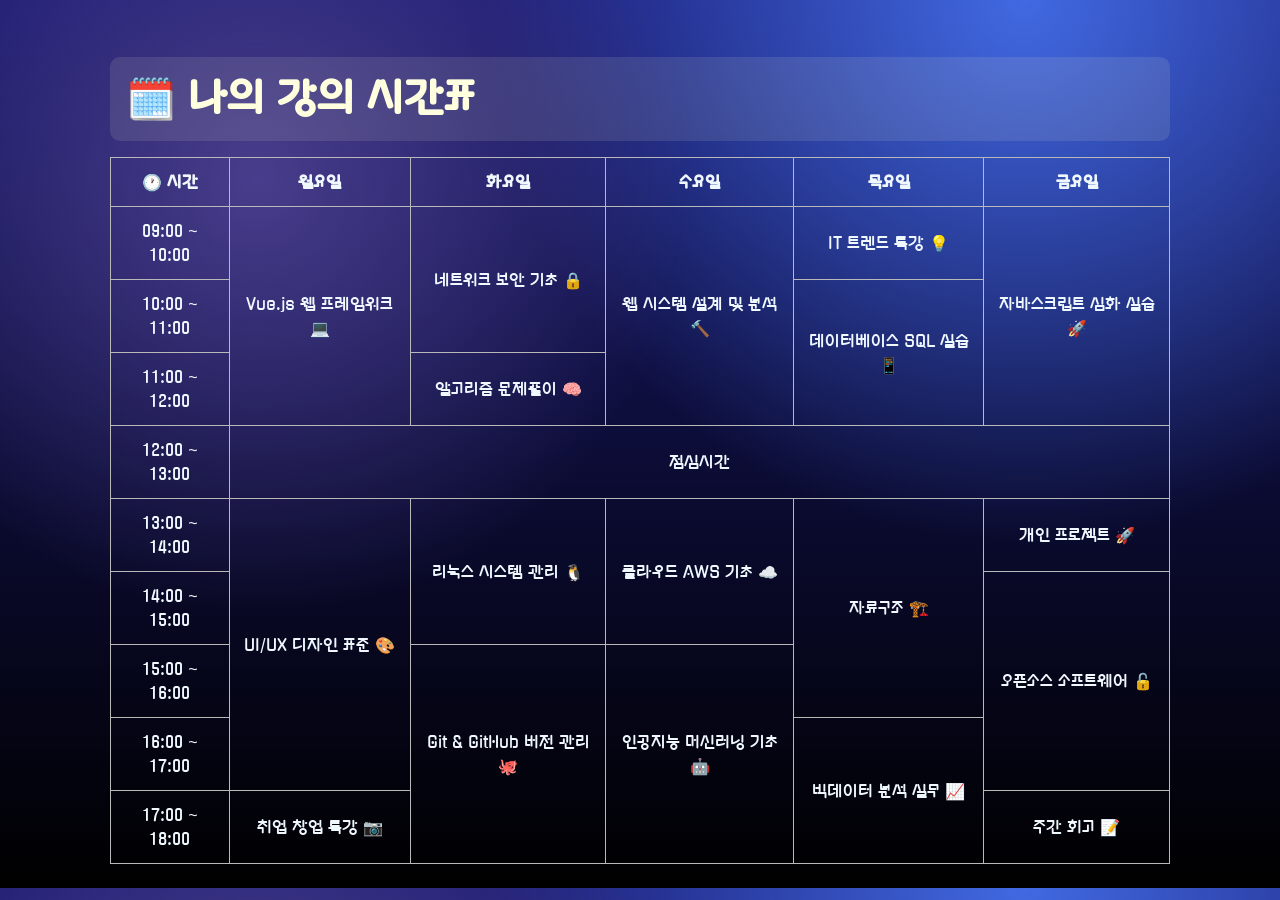
<file: html/myClass.html>
<!DOCTYPE html>
<html lang="en">
<head>
    <meta charset="UTF-8">
    <meta name="viewport" content="width=device-width, initial-scale=1.0">
    <title>나의 강의 일정</title>
    <link rel="preconnect" href="https://fonts.googleapis.com">
    <link rel="preconnect" href="https://fonts.gstatic.com" crossorigin>
    <link href="https://fonts.googleapis.com/css2?family=Gugi&display=swap" rel="stylesheet">
    <link rel="stylesheet" href="/css/style.css">
</head>
<body>
    <div class="container">
        <section class="card">
            <h1>🗓️ 나의 강의 시간표</h1>
            <table>
                <thead>
                    <tr>
                        <th>🕐 시간</th>
                        <th>월요일</th>
                        <th>화요일</th>
                        <th>수요일</th>
                        <th>목요일</th>
                        <th>금요일</th>
                    </tr>
                </thead>
                <tbody>
                    <tr>
                        <td>09:00 ~ 10:00</td>
                        <td rowspan="3">Vue.js 웹 프레임워크 💻</td>
                        <td rowspan="2">네트워크 보안 기초 🔒</td>
                        <td rowspan="3">웹 시스템 설계 및 분석 🔨</td>
                        <td rowspan="1">IT 트렌드 특강 💡</td>
                        <td rowspan="3">자바스크립트 심화 실습 🚀</td>
                    </tr>
                    <tr>
                        <td>10:00 ~ 11:00</td>
                        <td rowspan="2">데이터베이스 SQL 실습 📱</td>
                    </tr>
                    <tr>
                        <td>11:00 ~ 12:00</td>
                        <td rowspan="1">알고리즘 문제풀이 🧠</td>
                    </tr>
                    <tr>
                        <td>12:00 ~ 13:00</td>
                        <td colspan="5">점심시간</td>
                    </tr>
                    <tr>
                        <td>13:00 ~ 14:00</td>
                        <td rowspan="4">UI/UX 디자인 표준 🎨</td>
                        <td rowspan="2">리눅스 시스템 관리 🐧</td>
                        <td rowspan="2">클라우드 AWS 기초 ☁️</td>
                        <td rowspan="3">자료구조 🏗️</td>
                        <td rowspan="1">개인 프로젝트 🚀</td>
                    </tr>
                    <tr>
                        <td>14:00 ~ 15:00</td>
                        <td rowspan="3">오픈소스 소프트웨어 🔓</td>
                    </tr>
                    <tr>
                        <td>15:00 ~ 16:00</td>
                        <td rowspan="3">Git & GitHub 버전 관리 🐙</td>
                        <td rowspan="3">인공지능 머신러닝 기초 🤖</td>
                    </tr>
                    <tr>
                        <td>16:00 ~ 17:00</td>
                        <td rowspan="3">빅데이터 분석 실무 📈</td>
                    </tr>
                    <tr>
                        <td>17:00 ~ 18:00</td>
                        <td>취업 창업 특강 📷</td>
                        <td>주간 회고 📝</td>
                    </tr>
                </tbody>
            </table>
        </section>
    </div>
</body>
</html>
</file>
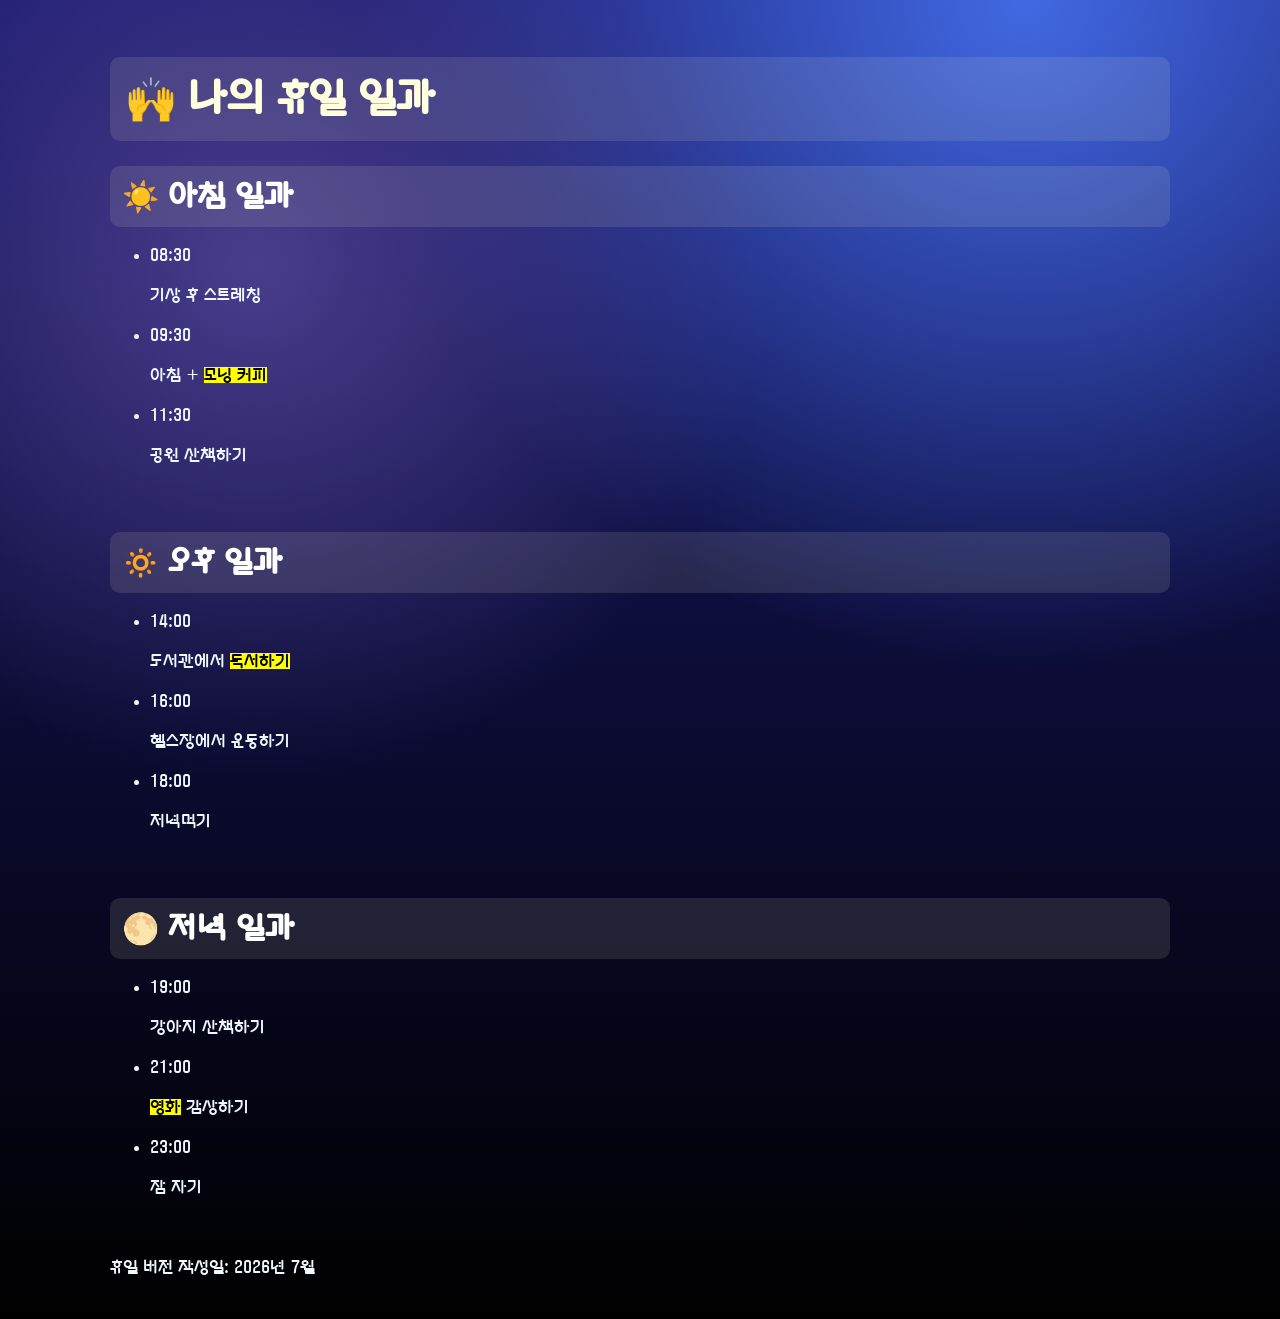
<file: html/myHoliday.html>
<!DOCTYPE html>
<html lang="en">
<head>
    <meta charset="UTF-8">
    <meta name="viewport" content="width=device-width, initial-scale=1.0">
    <title>나의 휴일 일과</title>
    <link rel="preconnect" href="https://fonts.googleapis.com">
    <link rel="preconnect" href="https://fonts.gstatic.com" crossorigin>
    <link href="https://fonts.googleapis.com/css2?family=Gugi&display=swap" rel="stylesheet">
    <link rel="stylesheet" href="/css/style.css">
</head>
<body>
    <div class="container">
        <section class="card">
            <h1><b>🙌 나의 휴일 일과</b></h1>
            <h2>☀️ 아침 일과</h2>
            <ul>
                <li><span class="time">08:30</span> <p>기상 후 스트레칭</p></li>
                <li><span class="time">09:30</span> <p>아침 + <mark>모닝 커피</mark></p></li>
                <li><span class="time">11:30</span> <p>공원 산책하기</p></li>
            </ul>
            <br>
            <h2>🔅 오후 일과</h2>
            <ul>
                <li><span class="time">14:00</span> <p>도서관에서 <mark>독서하기</mark></p></li>
                <li><span class="time">16:00</span> <p>헬스장에서 운동하기</p></li>
                <li><span class="time">18:00</span> <p>저녁먹기</p></li>
            </ul>
            <br>
            <h2>🌕 저녁 일과</h2>
            <ul>
                <li><span class="time">19:00</span> <p>강아지 산책하기</p></li>
                <li><span class="time">21:00</span> <p><mark>영화</mark> 감상하기</p></li>
                <li><span class="time">23:00</span> <p>잠 자기</p></li>
            </ul>
            <br>
            <p>휴일 버전 작성일: 2026년 7월</p>
        </section>
    </div>
</body>
</html>
</file>
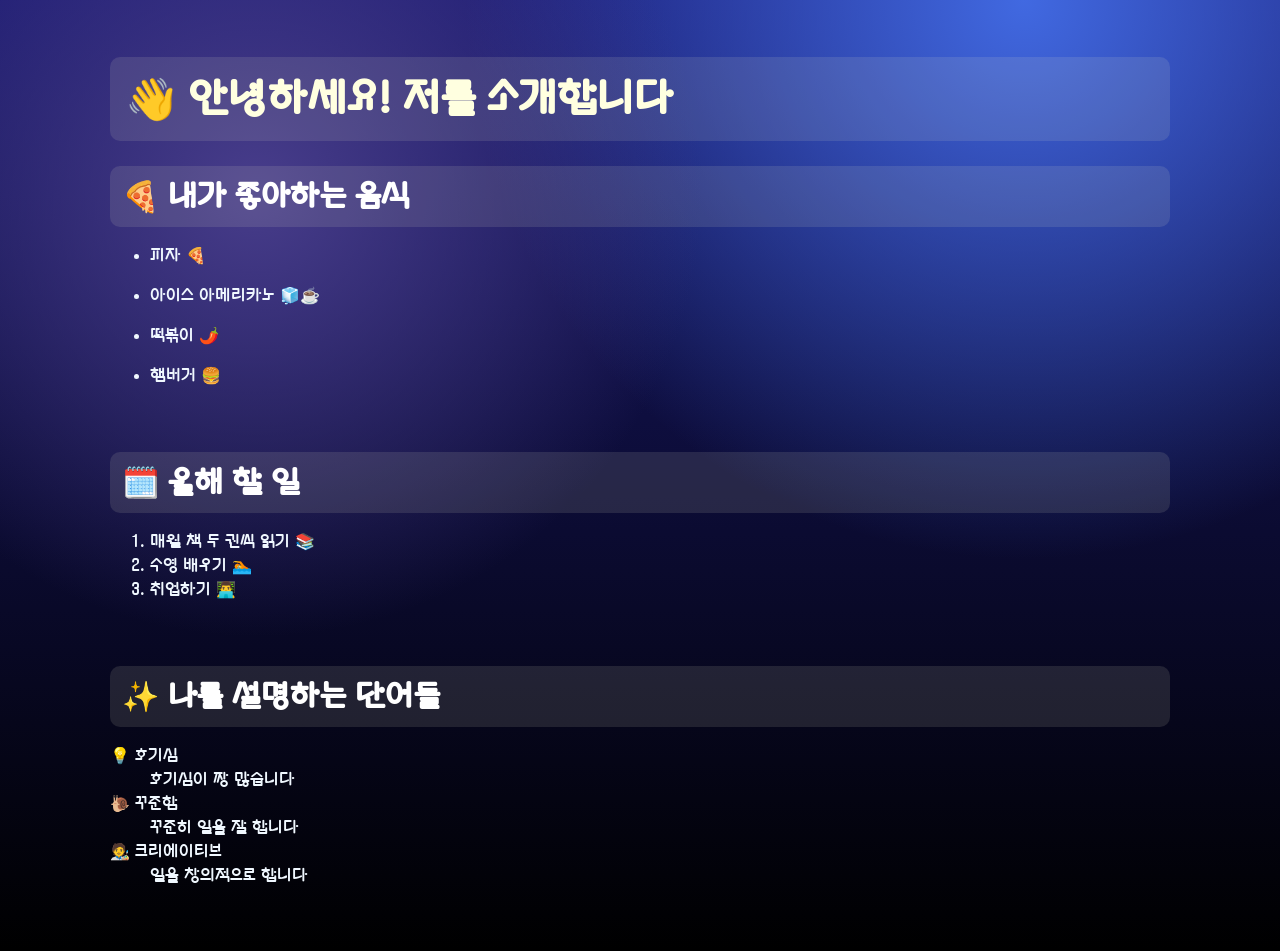
<file: html/myProfile.html>
<!DOCTYPE html>
<html lang="en">
<head>
    <meta charset="UTF-8">
    <meta name="viewport" content="width=device-width, initial-scale=1.0">
    <title>나의 소개</title>
    <link rel="preconnect" href="https://fonts.googleapis.com">
    <link rel="preconnect" href="https://fonts.gstatic.com" crossorigin>
    <link href="https://fonts.googleapis.com/css2?family=Gugi&display=swap" rel="stylesheet">
    <link rel="stylesheet" href="/css/style.css">
</head>
<body>
    <div class="container">
        <section class="card">
            <h1><b>👋 안녕하세요! 저를 소개합니다</b></h1>
            <h2>🍕 내가 좋아하는 음식</h2>
            <ul>
                <li><p>피자 🍕</p></li>
                <li><p>아이스 아메리카노 🧊☕</p></li>
                <li><p>떡볶이 🌶️</p></li>
                <li><p>햄버거 🍔</p></li>
            </ul>
            <br>
            <h2>🗓️ 올해 할 일</h2>
            <ol>
                <li>매월 책 두 권씩 읽기 📚</li>
                <li>수영 배우기 🏊</li>
                <li>취업하기 👨‍💻</li>
            </ol>
            <br>
            <h2>✨ 나를 설명하는 단어들</h2>
            <dl>
                <dt>💡 호기심</dt>
                <dd>호기심이 짱 많습니다</dd>
                <dt>🐌 꾸준함</dt>
                <dd>꾸준히 일을 잘 합니다</dd>
                <dt>🧑‍🎨 크리에이티브</dt>
                <dd>일을 창의적으로 합니다</dd>
            </dl>
            <br>
        </section>
    </div>
</body>
</html>
</file>
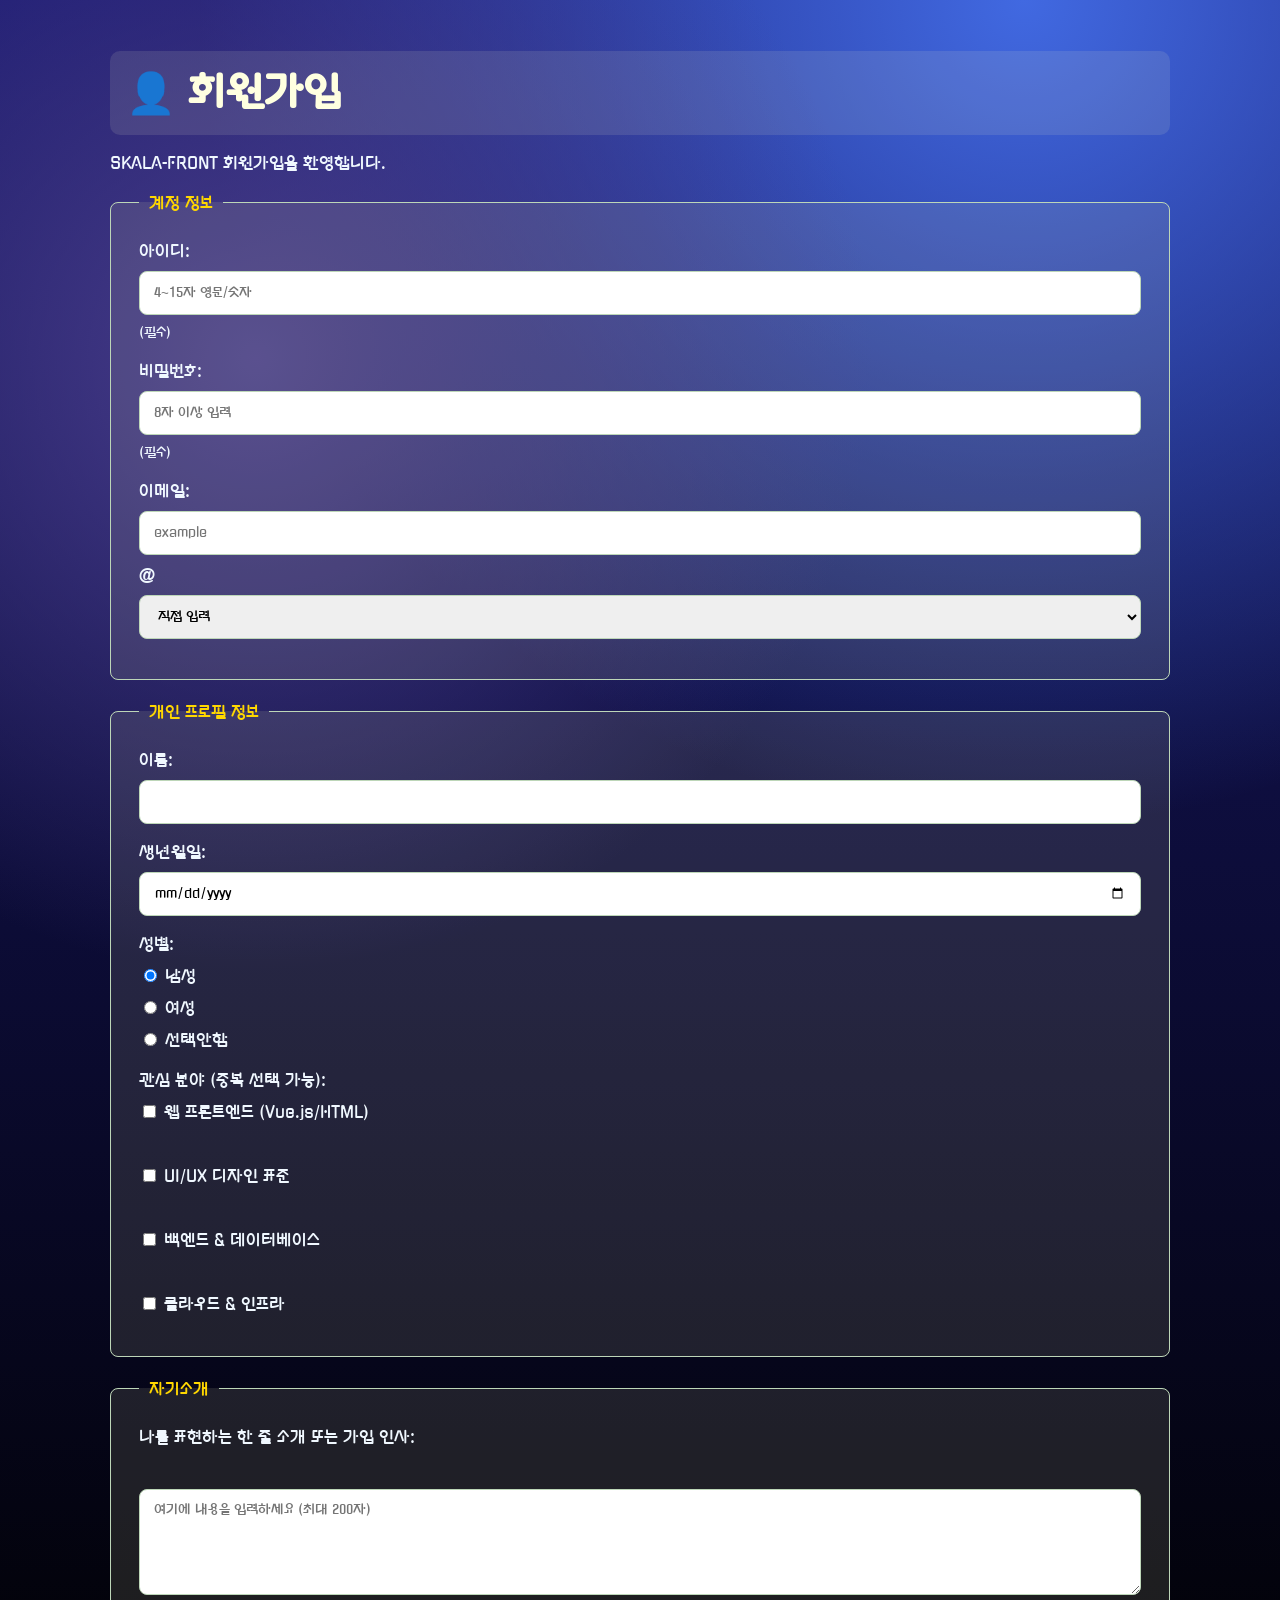
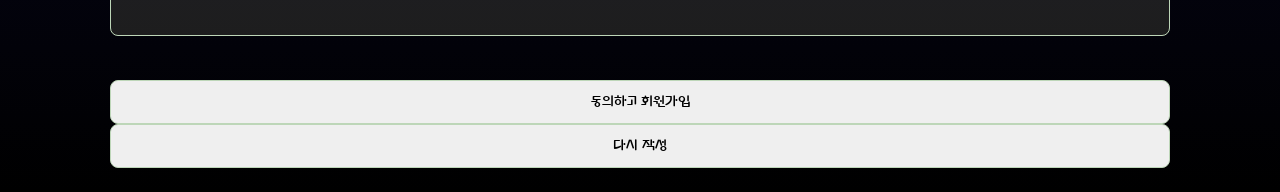
<file: html/signUp.html>
<!DOCTYPE html>
<html lang="en">
<head>
    <meta charset="UTF-8">
    <meta name="viewport" content="width=device-width, initial-scale=1.0">
    <title>회원가입</title>
    <link rel="preconnect" href="https://fonts.googleapis.com">
    <link rel="preconnect" href="https://fonts.gstatic.com" crossorigin>
    <link href="https://fonts.googleapis.com/css2?family=Gugi&display=swap" rel="stylesheet">
    <link rel="stylesheet" href="/css/style.css">
</head>
<body>
    <div class="container">
        <h1>👤 회원가입 </h1>
            <p>SKALA-FRONT 회원가입을 환영합니다.</p>
        <form action="signUpResult.html" method="get">
            <fieldset>
                <legend>계정 정보</legend>
                <div class="form-row">
                    <label for="userId">아이디: </label>
                    <input type="text" id="userId" name="userId" minlength="4" maxlength="15" required placeholder="4~15자 영문/숫자">
                    <small>(필수)</small>
                    <!-- 형식 검증 -->
                </div>
                <div class="form-row">
                    <label for="userPassword">비밀번호: </label>
                    <input type="text", id="userPassword", name="userPassword minlength="8" required placeholder="8자 이상 입력">
                    <small>(필수)</small>
                </div>
                <div class="form-row">
                    <label for="userEmail">이메일: </label>
                    <input type="text" id="userEmail" name="userEmail" placeholder="example">
                    @
                    <select name="emailDomain">
                        <option value="direct">직접 입력</option>
                        <option value="naver.com">naver.com</option>
                        <option value="gmail.com">gmail.com</option>
                        <option value="daum.com">daum.net</option>
                        <!-- 이메일 형식 검증 -->
                    </select>
                </div>
            </fieldset>
            <fieldset>
                <legend>개인 프로필 정보</legend>
                <div class="form-row">
                    <label for="userName">이름: </label>
                    <input type="text" id="userName" name="userName" required>
                    <!-- 형식 검증 -->
                </div>
                <div class="form-row">
                    <label for="userBirth">생년월일: </label>
                    <input type="date" id="userBirth" name="userBirth">
                    <!-- 생년월일 최대 최소 -->
                </div>
                <div class="form-row">
                    성별:
                    <label><input type="radio" name="gender" value="male" checked> 남성</label>
                    <label><input type="radio" name="gender" value="female"> 여성</label>
                    <label><input type="radio" name="gender" value="none"> 선택안함</label>
                </div>
                <div class="form-row">
                    관심 분야 (중복 선택 가능): <br>
                    <label><input type="checkbox" name="interest" value="frontend"> 웹 프론트엔드 (Vue.js/HTML)</label><br>
                    <label><input type="checkbox" name="interest" value="uiux"> UI/UX 디자인 표준</label><br>
                    <label><input type="checkbox" name="interest" value="backend"> 백엔드 & 데이터베이스</label><br>
                    <label><input type="checkbox" name="interest" value="devops"> 클라우드 & 인프라</label>
                </div>
            </fieldset>
            <fieldset>
                <legend>자기소개</legend>
                <div class="form-row">
                    <label for="intro">나를 표현하는 한 줄 소개 또는 가입 인사:</label><br>
                    <textarea name="intro" id="intro" rows="5" cols="50" placeholder="여기에 내용을 입력하세요 (최대 200자)"></textarea>
                </div>
            </fieldset>
            <br>
            <input type="submit" value="동의하고 회원가입">
            <input type="reset" value="다시 작성">
        </form>
    </div>
</body>
</html>
</file>
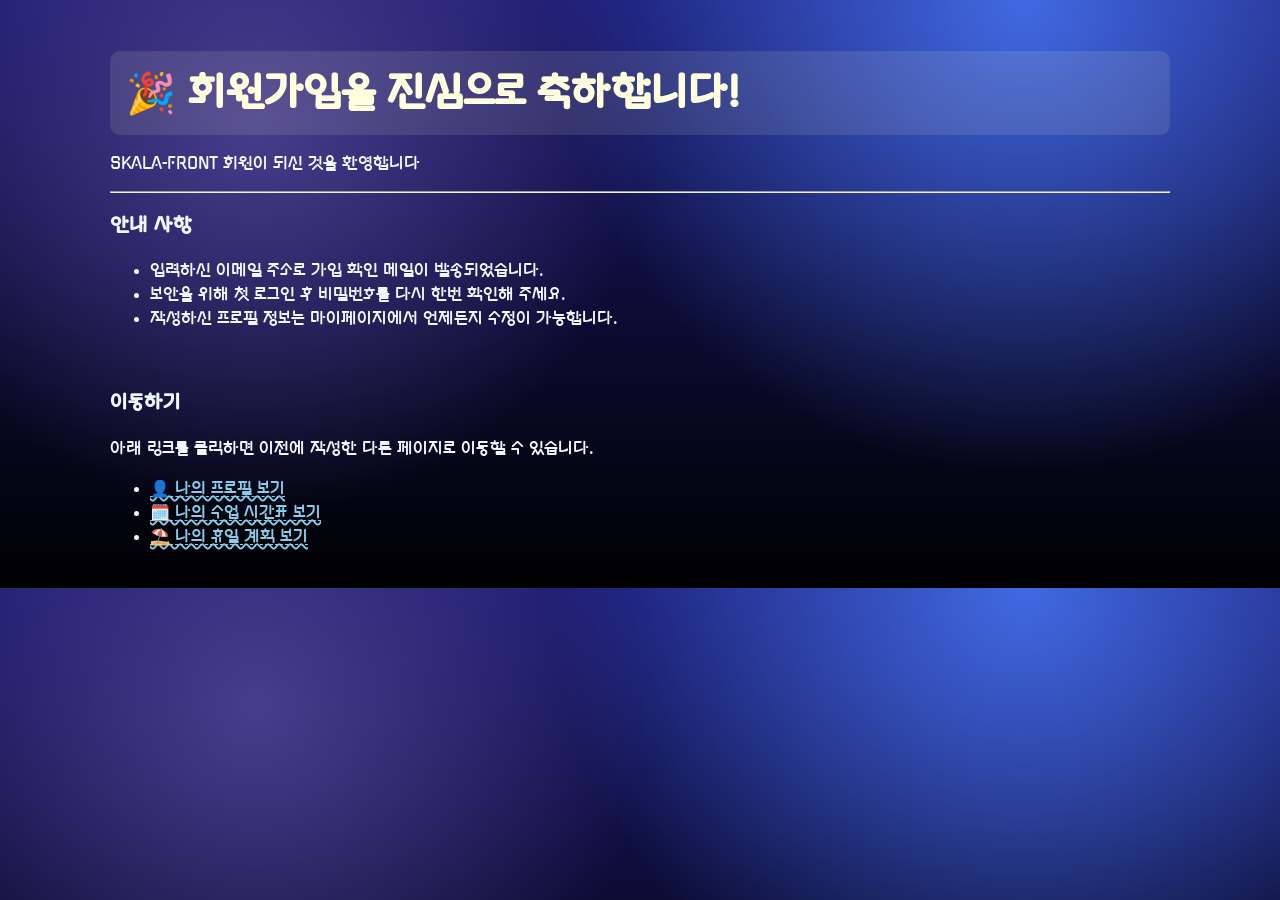
<file: html/signUpResult.html>
<!DOCTYPE html>
<html lang="en">
<head>
    <meta charset="UTF-8">
    <meta name="viewport" content="width=device-width, initial-scale=1.0">
    <title>회원가입결과</title>
    <link rel="preconnect" href="https://fonts.googleapis.com">
    <link rel="preconnect" href="https://fonts.gstatic.com" crossorigin>
    <link href="https://fonts.googleapis.com/css2?family=Gugi&display=swap" rel="stylesheet">
    <link rel="stylesheet" href="/css/style.css">
</head>
<body>
    <div class="container">
        <h1>🎉 회원가입을 진심으로 축하합니다!</h1>
            <p>SKALA-FRONT 회원이 되신 것을 환영합니다</p>
        <hr>
        <h3>안내 사항</h3>
            <ul>
                <li>입력하신 이메일 주소로 가입 확인 메일이 발송되었습니다.</li>
                <li>보안을 위해 첫 로그인 후 비밀번호를 다시 한번 확인해 주세요.</li>
                <li>작성하신 프로필 정보는 마이페이지에서 언제든지 수정이 가능합니다.</li>
            </ul>
        <br>
        <h3>이동하기</h3>
            <p>아래 링크를 클릭하면 이전에 작성한 다른 페이지로 이동할 수 있습니다.</p>
            <ul>
                <li><a href="myProfile.html">👤 나의 프로필 보기</a></li>
                <li><a href="myClass.html">🗓️ 나의 수업 시간표 보기</a></li>
                <li><a href="myHoliday.html">⛱️ 나의 휴일 계획 보기</a></li>
            </ul>
    </div>
</body>
</html>
</file>
<file: css/style.css>
* {
    box-sizing: border-box;
}

:root {
    --text: aliceblue;
    --bg-color:
        radial-gradient(circle at 20% 20%, darkslateblue 0%, transparent 35%),
        radial-gradient(circle at 80% 0%, royalblue 0%, transparent 40%),
        linear-gradient(180deg, midnightblue 0%, black 100%);
    --link: skyblue;
}

.container {
    width: min
}

body {
  margin: 0;
  padding: 24px;
  font-family: "Gugi", sans-serif;
  font-weight: 400;
  font-style: normal;
  line-height: 1.5;
  color: var(--text);
  background: var(--bg-color);
}

h1 {
  font-size: 2.5em;
  color: lightyellow;
  padding: 12px 16px;
  background: rgba(227, 230, 192, 0.121);
  border-radius: 10px;
  margin-bottom: 16px;
}

h2 {
  font-size: 1.875em;
  color: white;
  padding: 8px 12px;
  margin-bottom: 12px;
  border-radius: 10px;
  background-color: rgba(227, 230, 192, 0.121);
}

a {
  color: var(--link);
  text-decoration-line: underline;
  text-decoration-style: wavy;
  text-decoration-thickness: 2px;
  border-bottom: 1px dashed var(--link);
}

a:hover {
  color: yellow;
  border-bottom-style: solid;
  border-bottom-color: yellow;
  transition: 0.5s;
}


table, th, td {
  border: 1px solid #b9b9b9;
  border-collapse: collapse;
  padding: 12px;
  text-align: center;
}

img {
  border-radius: 12px;
}

/* aside {
  padding: 24px;
  border-radius: 10px;
  margin: 0;
} */

.container {
  width: 100%;
  max-width: 1100px;
  margin-inline: auto;
  padding-inline: 20px;
  box-sizing: border-box;
  margin: 0 auto;
}

.trip-grid {
  display: grid;
  gap: 20px;
  grid-template-columns: 1fr 1fr 1fr;
}

.trip-card {
  background: rgba(208, 214, 147, 0.487);
  border: 1px solid rgb(208, 214, 147);
  border-radius: 14px;
  padding: 12px;
  text-align: center;
}

.trip-card:hover {
  box-shadow: 0 12px 28px rgba(209, 211, 184, 0.599);
}

.trip-media {
  width: 100%;
  aspect-ratio: 5 / 5;
  object-fit: cover;
  height: auto;
  display: block;
}

.index-grid {
  display: grid;
  grid-template-columns: minmax(0, 2fr) minmax(180px, 1fr);
  gap: 24px;
  align-items: start;
}

fieldset {
  border: 1px solid rgb(189, 214, 184);
  border-radius: 8px;
  padding: 24px 28px;
  margin: 0 0 20px;
  background-color: rgba(212, 216, 167, 0.125);
}

fieldset legend {
  padding: 0 10px;
  color: gold;
}

.form-row {
  display: flex;
  flex-direction: column;
  gap: 8px;
  margin-bottom: 16px;
}

input[type="text"],
input[type="date"],
input[type="submit"],
input[type="reset"],
textarea,
select {
  width: 100%;
  padding: 12px 14px;
  border: 1px solid rgb(189, 214, 184);
  border-radius: 8px;
  min-height: 44px;
  font-family: "Gugi", sans-serif;
}

.nav {
    list-style-type: none; 
    margin: 0; 
    padding: 0;
    display: flex;
    justify-content: space-between;
    align-items: center;
    flex-wrap: wrap;
}
.nav li {
    font-size: 18px; 
}
.nav li a {
    display: block;
    padding: 15px;
    text-decoration: none;
}

button {
  font-family: "Gugi", sans-serif;
  background-color: rgba(173, 181, 253, 0.258);
  color: #e9e9e8;
  margin-bottom: 5px;
  text-align: center;
  width: 100%;
  max-width: 700px;
  display: flex;
  padding: 15px;
  border-radius: 8px;
  border: 1px;
}

button:hover {
  box-shadow: 0 3px 3px rgba(77, 98, 255, 0.599);
  color: rgba(0, 2, 6, 0.918);
  background-color: rgba(249, 250, 255, 0.807);
  transition: 0.5s;
}

@media (max-width: 786px) {
  .trip-grid {
    grid-template-columns: 1fr;
  }
  .index-grid {
    grid-template-columns: 1fr;
  }
  .nav {
    flex-direction: column;
    align-items: stretch;
  }
}
</file>
